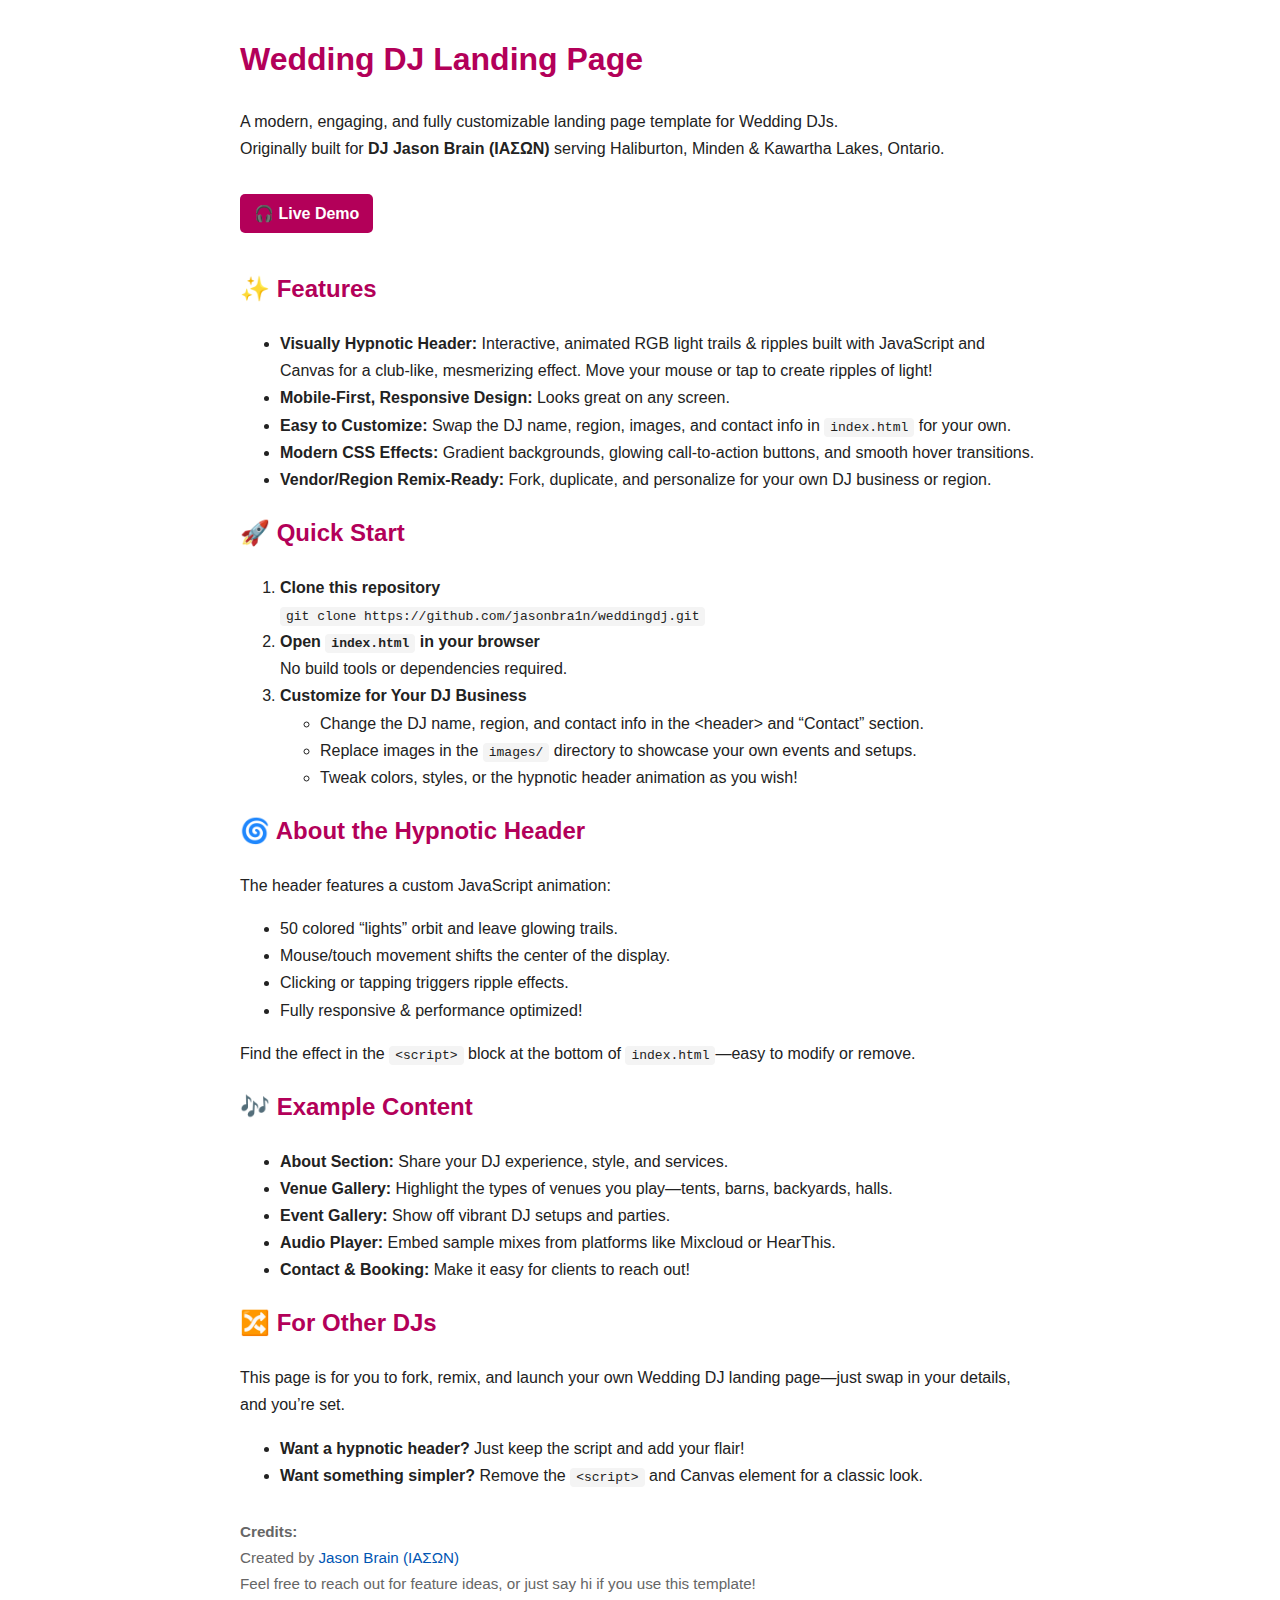
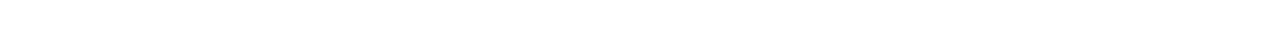
<file: README.html>
<!DOCTYPE html>
<html lang="en">
<head>
  <meta charset="UTF-8">
  <title>README - Wedding DJ Landing Page</title>
  <style>
    body { 
      font-family: 'Segoe UI', Arial, sans-serif; 
      max-width: 800px; 
      margin: 2rem auto; 
      color: #222; 
      background: #fff;
      line-height: 1.7;
    }
    code, pre { background: #f4f4f4; padding: 2px 6px; border-radius: 4px;}
    h1, h2, h3 { color: #b30059; }
    a { color: #0055b3; text-decoration: none; }
    a:hover { text-decoration: underline; }
    .demo-link {
      background: #b30059;
      color: #fff;
      padding: 6px 14px;
      border-radius: 5px;
      font-weight: bold;
      display: inline-block;
      margin: 1rem 0;
    }
    .credits {
      font-size: 0.95em;
      color: #666;
      margin-top: 2em;
    }
  </style>
</head>
<body>

<h1>Wedding DJ Landing Page</h1>

<p>
A modern, engaging, and fully customizable landing page template for Wedding DJs.<br>
Originally built for <b>DJ Jason Brain (ΙΑΣΩΝ)</b> serving Haliburton, Minden &amp; Kawartha Lakes, Ontario.
</p>

<p>
  <a href="#" class="demo-link">🎧 Live Demo</a>
  <!-- Replace # with your deployed link if available -->
</p>

<h2>✨ Features</h2>
<ul>
  <li><b>Visually Hypnotic Header:</b> Interactive, animated RGB light trails &amp; ripples built with JavaScript and Canvas for a club-like, mesmerizing effect. Move your mouse or tap to create ripples of light!</li>
  <li><b>Mobile-First, Responsive Design:</b> Looks great on any screen.</li>
  <li><b>Easy to Customize:</b> Swap the DJ name, region, images, and contact info in <code>index.html</code> for your own.</li>
  <li><b>Modern CSS Effects:</b> Gradient backgrounds, glowing call-to-action buttons, and smooth hover transitions.</li>
  <li><b>Vendor/Region Remix-Ready:</b> Fork, duplicate, and personalize for your own DJ business or region.</li>
</ul>

<h2>🚀 Quick Start</h2>
<ol>
  <li><b>Clone this repository</b><br>
    <code>git clone https://github.com/jasonbra1n/weddingdj.git</code>
  </li>
  <li><b>Open <code>index.html</code> in your browser</b><br>
    No build tools or dependencies required.
  </li>
  <li><b>Customize for Your DJ Business</b>
    <ul>
      <li>Change the DJ name, region, and contact info in the &lt;header&gt; and “Contact” section.</li>
      <li>Replace images in the <code>images/</code> directory to showcase your own events and setups.</li>
      <li>Tweak colors, styles, or the hypnotic header animation as you wish!</li>
    </ul>
  </li>
</ol>

<h2>🌀 About the Hypnotic Header</h2>
<p>
The header features a custom JavaScript animation:
<ul>
  <li>50 colored “lights” orbit and leave glowing trails.</li>
  <li>Mouse/touch movement shifts the center of the display.</li>
  <li>Clicking or tapping triggers ripple effects.</li>
  <li>Fully responsive &amp; performance optimized!</li>
</ul>
Find the effect in the <code>&lt;script&gt;</code> block at the bottom of <code>index.html</code>—easy to modify or remove.
</p>

<h2>🎶 Example Content</h2>
<ul>
  <li><b>About Section:</b> Share your DJ experience, style, and services.</li>
  <li><b>Venue Gallery:</b> Highlight the types of venues you play—tents, barns, backyards, halls.</li>
  <li><b>Event Gallery:</b> Show off vibrant DJ setups and parties.</li>
  <li><b>Audio Player:</b> Embed sample mixes from platforms like Mixcloud or HearThis.</li>
  <li><b>Contact &amp; Booking:</b> Make it easy for clients to reach out!</li>
</ul>

<h2>🔀 For Other DJs</h2>
<p>
This page is for you to fork, remix, and launch your own Wedding DJ landing page—just swap in your details, and you’re set.
<ul>
  <li><b>Want a hypnotic header?</b> Just keep the script and add your flair!</li>
  <li><b>Want something simpler?</b> Remove the <code>&lt;script&gt;</code> and Canvas element for a classic look.</li>
</ul>
</p>

<div class="credits">
  <b>Credits:</b><br>
  Created by <a href="https://jasonbrain.com">Jason Brain (ΙΑΣΩΝ)</a><br>
  Feel free to reach out for feature ideas, or just say hi if you use this template!
</div>

</body>
</html>
</file>
